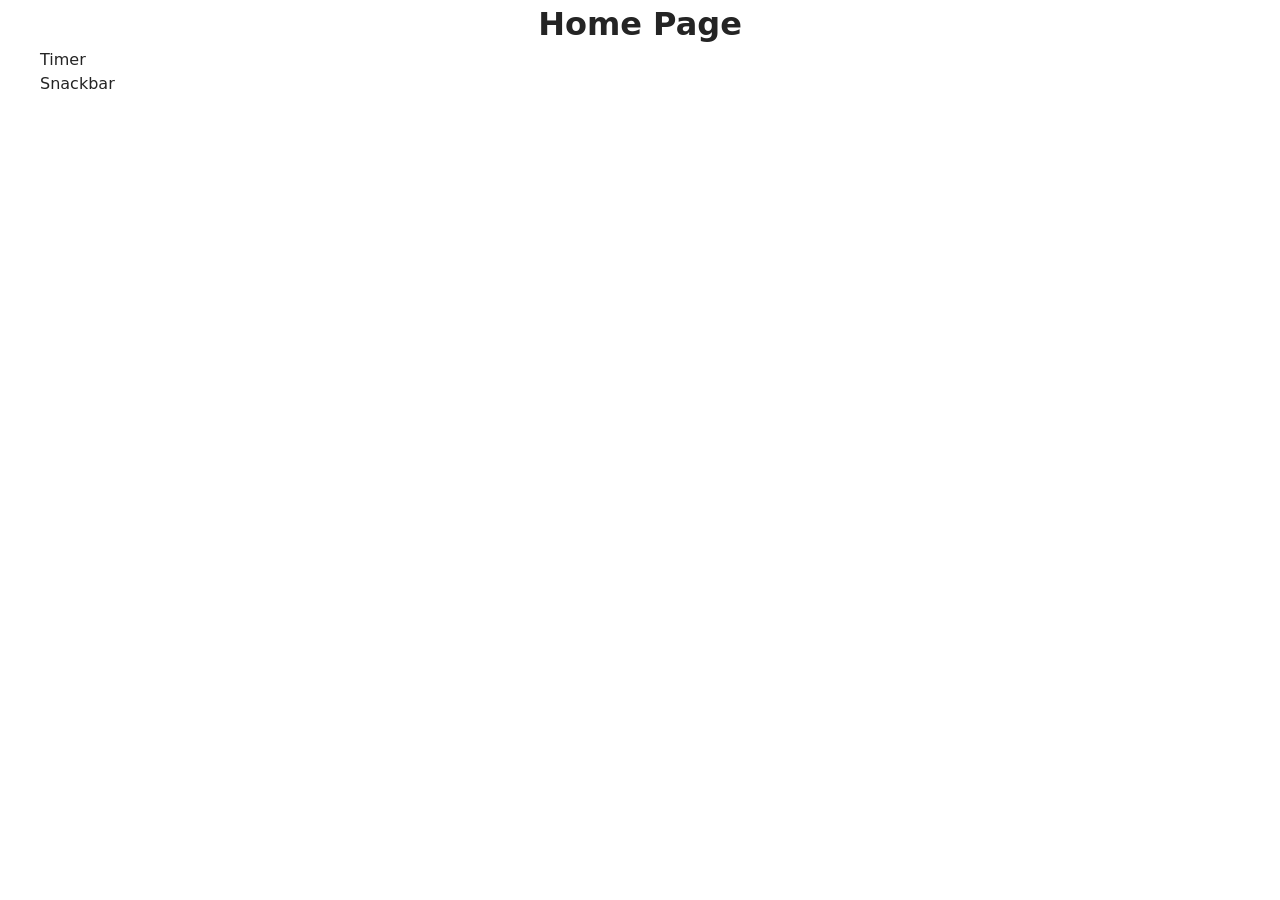
<file: src/index.html>
<!doctype html>
<html lang="en">
  <head>
    <meta charset="UTF-8" />
    <link rel="icon" type="image/svg+xml" href="/favicon.svg" />
    <meta name="viewport" content="width=device-width, initial-scale=1.0" />
    <title>Vanilla App Template</title>
    <link rel="stylesheet" href="./css/styles.css" />
  </head>
  <body>
    <load src="./partials/header.html" icon-path="img/sprite.svg#logo" />

    <main>
      <div class="container">
        <h1 class="main-title">Home Page</h1>

        <nav class="homework-nav">
          <ul>
            <li>
              <a class="homework-link" href="./1-timer.html">Timer</a>
            </li>
            <li>
              <a class="homework-link" href="./2-snackbar.html">Snackbar</a>
            </li>
          </ul>
        </nav>
      </div>
    </main>

    <load src="./partials/footer.html" />
  </body>
</html>
</file>
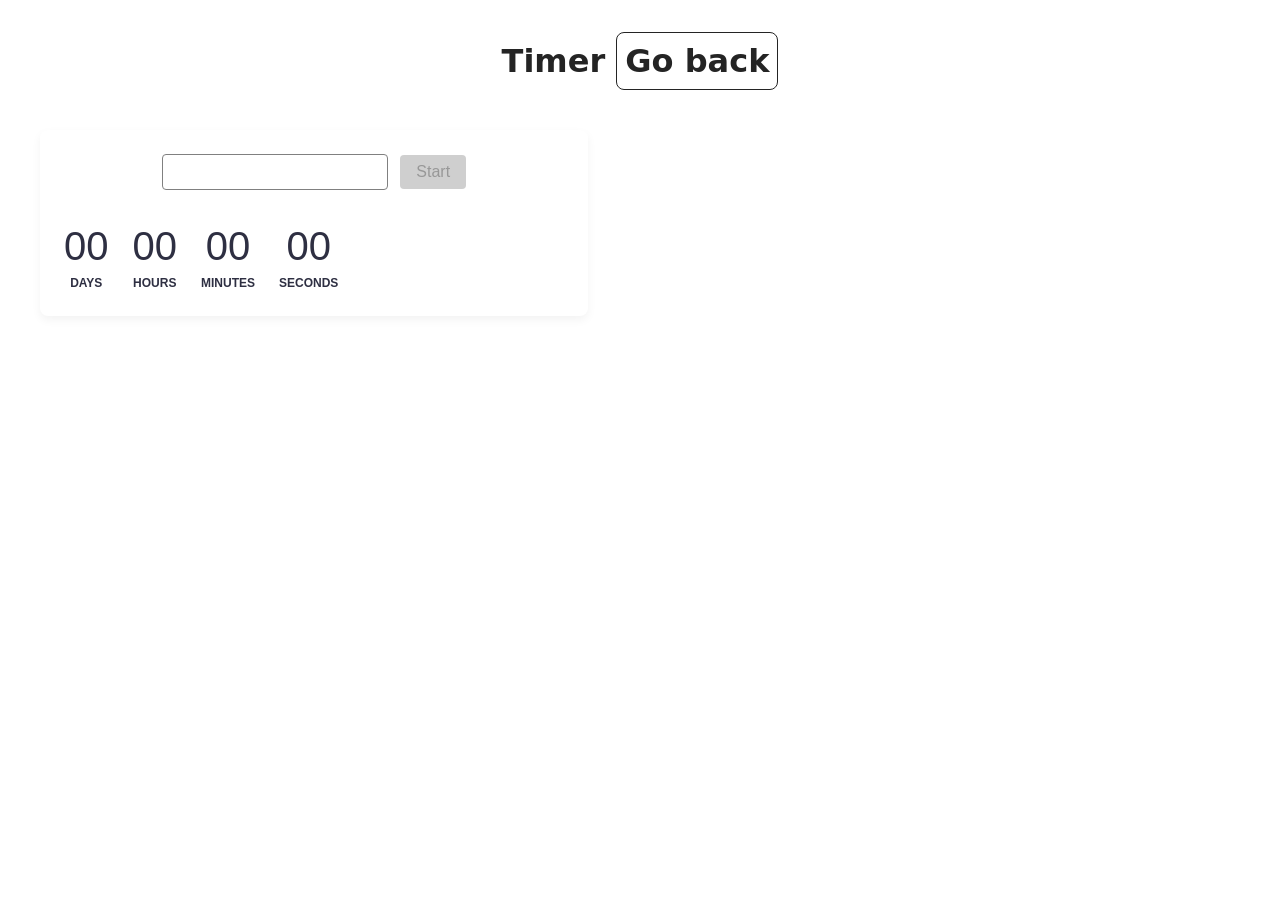
<file: src/1-timer.html>
<!doctype html>
<html lang="en">
  <head>
    <meta charset="UTF-8" />
    <meta http-equiv="X-UA-Compatible" content="IE=edge" />
    <meta name="viewport" content="width=device-width, initial-scale=1.0" />
    <title>Page 2</title>
    <link rel="stylesheet" href="./css/styles.css" />
  </head>
  <body>
    <load
      src="./partials/header.html"
      icon-path="./img/sprite.svg#logo"
      highlight-act="active"
    />

    <main>
      <div class="container">
        <h1 class="main-title">
          Timer <a class="back-link" href="./index.html">Go back</a>
        </h1>

        <div class="timer-section">
          <input type="text" id="datetime-picker" />
          <button type="button" data-start disabled>Start</button>

          <div class="timer">
            <div class="field">
              <span class="value" data-days>00</span>
              <span class="label">Days</span>
            </div>
            <div class="field">
              <span class="value" data-hours>00</span>
              <span class="label">Hours</span>
            </div>
            <div class="field">
              <span class="value" data-minutes>00</span>
              <span class="label">Minutes</span>
            </div>
            <div class="field">
              <span class="value" data-seconds>00</span>
              <span class="label">Seconds</span>
            </div>
          </div>
        </div>
        <load src="./partials/back-link.html" />
      </div>
    </main>

    <script type="module" src="./js/1-timer.js"></script>
  </body>
</html>
</file>
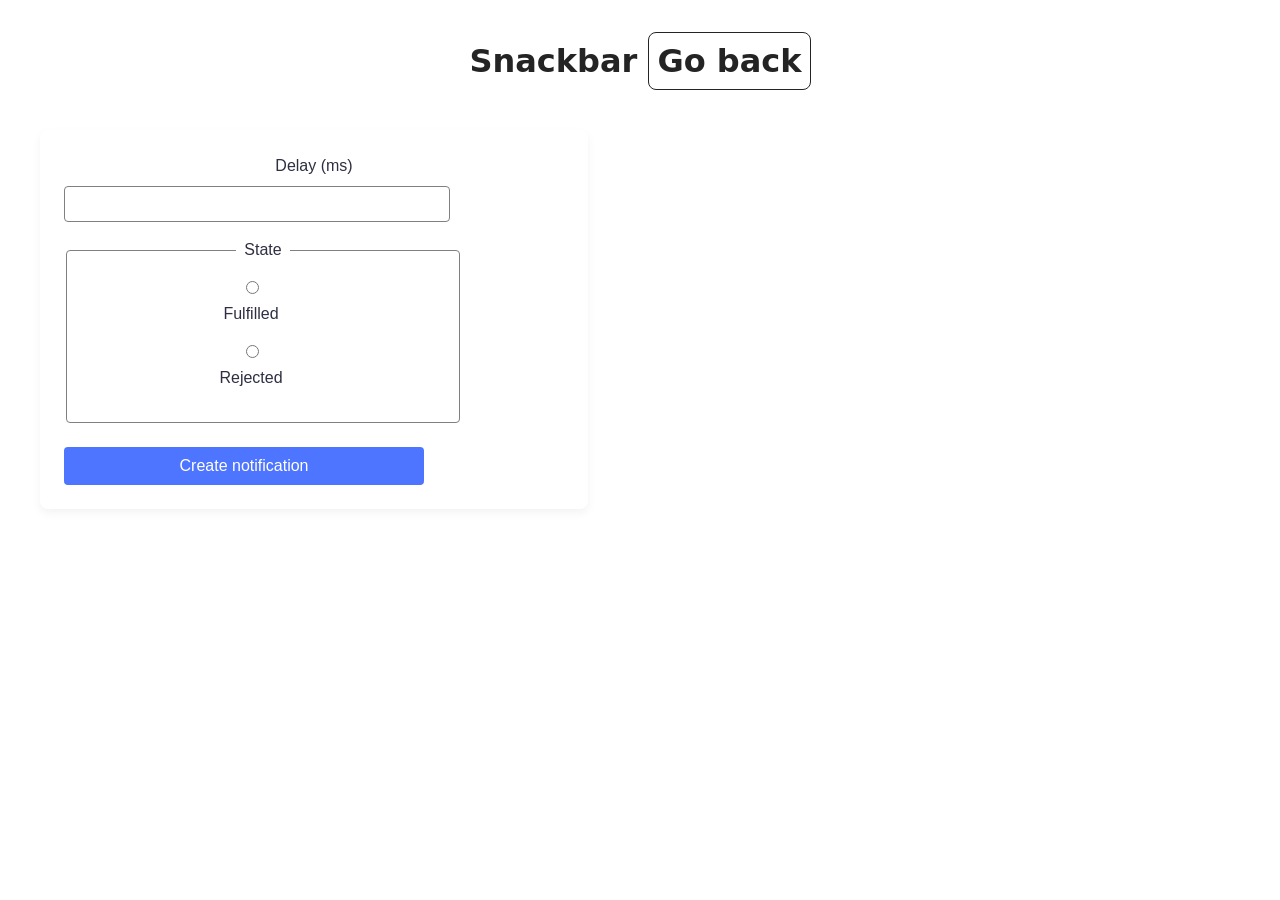
<file: src/2-snackbar.html>
<!doctype html>
<html lang="en">
  <head>
    <meta charset="UTF-8" />
    <meta http-equiv="X-UA-Compatible" content="IE=edge" />
    <meta name="viewport" content="width=device-width, initial-scale=1.0" />
    <title>Page 3</title>
    <link rel="stylesheet" href="./css/styles.css" />
  </head>
  <body>
    <load
      src="./partials/header.html"
      icon-path="./img/sprite.svg#logo"
      highlight-curr="active"
    />

    <main>
      <div class="container">
        <h1 class="main-title">
          Snackbar <a class="back-link" href="./index.html">Go back</a>
        </h1>

        <form class="form">
          <label>
            Delay (ms)
            <input type="number" name="delay" required />
          </label>

          <fieldset>
            <legend>State</legend>
            <label>
              <input type="radio" name="state" value="fulfilled" required />
              Fulfilled
            </label>
            <label>
              <input type="radio" name="state" value="rejected" required />
              Rejected
            </label>
          </fieldset>

          <button type="submit">Create notification</button>
        </form>
        <load src="./partials/back-link.html" />
      </div>
    </main>

    <script type="module" src="./js/2-snackbar.js"></script>
  </body>
</html>
</file>
<file: src/css/styles.css>
/**
  |============================
  | include css partials with
  | default @import url()
  |============================
*/
/* Common styles */
@import url('./reset.css');
@import url('./base.css');
@import url('./container.css');
@import url('./animations.css');

/* Sections style */
@import url('./header.css');
@import url('./vite-promo.css');
@import url('./badges.css');
@import url('./back-link.css');
@import url('./footer.css');

.timer-section,
.form {
  font-family: 'Montserrat', sans-serif;
  background-color: #ffffff;
  padding: 24px;
  border-radius: 8px;
  max-width: 500px;
  margin: 40px 0;
  box-shadow: 0px 4px 10px rgba(0, 0, 0, 0.05);
}

#datetime-picker {
  font-size: 16px;
  padding: 8px 12px;
  border: 1px solid #808080;
  border-radius: 4px;
  outline: none;
  width: 200px;
  transition: border-color 250ms ease;
}

#datetime-picker:hover {
  border-color: #000000;
}

#datetime-picker:focus,
#datetime-picker:active {
  border-color: #4e75ff;
}

#datetime-picker:disabled {
  background-color: #fafafa;
  border-color: #e5e5e5;
  color: #989898;
}

button[data-start] {
  font-size: 16px;
  background-color: #4e75ff;
  color: #ffffff;
  border: none;
  padding: 8px 16px;
  border-radius: 4px;
  cursor: pointer;
  margin-left: 8px;
  transition: background-color 250ms ease;
}

button[data-start]:hover {
  background-color: #6c8cff;
}

button[data-start]:disabled {
  background-color: #cfcfcf;
  color: #989898;
  cursor: not-allowed;
}

.timer {
  display: flex;
  gap: 24px;
  margin-top: 32px;
}

.field {
  display: flex;
  flex-direction: column;
  align-items: center;
}

.value {
  font-size: 40px;
  font-weight: 400;
  line-height: 1.2;
  color: #2e2f42;
}

.label {
  font-size: 12px;
  text-transform: uppercase;
  color: #2e2f42;
  font-weight: 600;
  margin-top: 4px;
}

.form label {
  display: flex;
  flex-direction: column;
  font-size: 16px;
  color: #2e2f42;
  margin-bottom: 16px;
}

.form input[type='number'] {
  margin-top: 8px;
  padding: 8px 12px;
  border: 1px solid #808080;
  border-radius: 4px;
  outline: none;
  font-size: 16px;
  width: 100%;
  max-width: 360px;
  transition: border-color 250ms ease;
}

.form input[type='number']:hover {
  border-color: #000000;
}

.form input[type='number']:focus {
  border-color: #4e75ff;
}

fieldset {
  border: 1px solid #808080;
  border-radius: 4px;
  padding: 16px;
  max-width: 360px;
  margin-bottom: 24px;
}

legend {
  font-size: 16px;
  color: #2e2f42;
  padding: 0 8px;
}

fieldset label {
  display: inline-flex;
  flex-direction: row;
  align-items: center;
  gap: 8px;
  margin-bottom: 0;
  margin-right: 24px;
  cursor: pointer;
}

.form button[type='submit'] {
  display: block;
  font-size: 16px;
  background-color: #4e75ff;
  color: #ffffff;
  border: none;
  padding: 10px 24px;
  border-radius: 4px;
  cursor: pointer;
  transition: background-color 250ms ease;
  width: 100%;
  max-width: 360px;
}

.form button[type='submit']:hover {
  background-color: #6c8cff;
}
</file>
